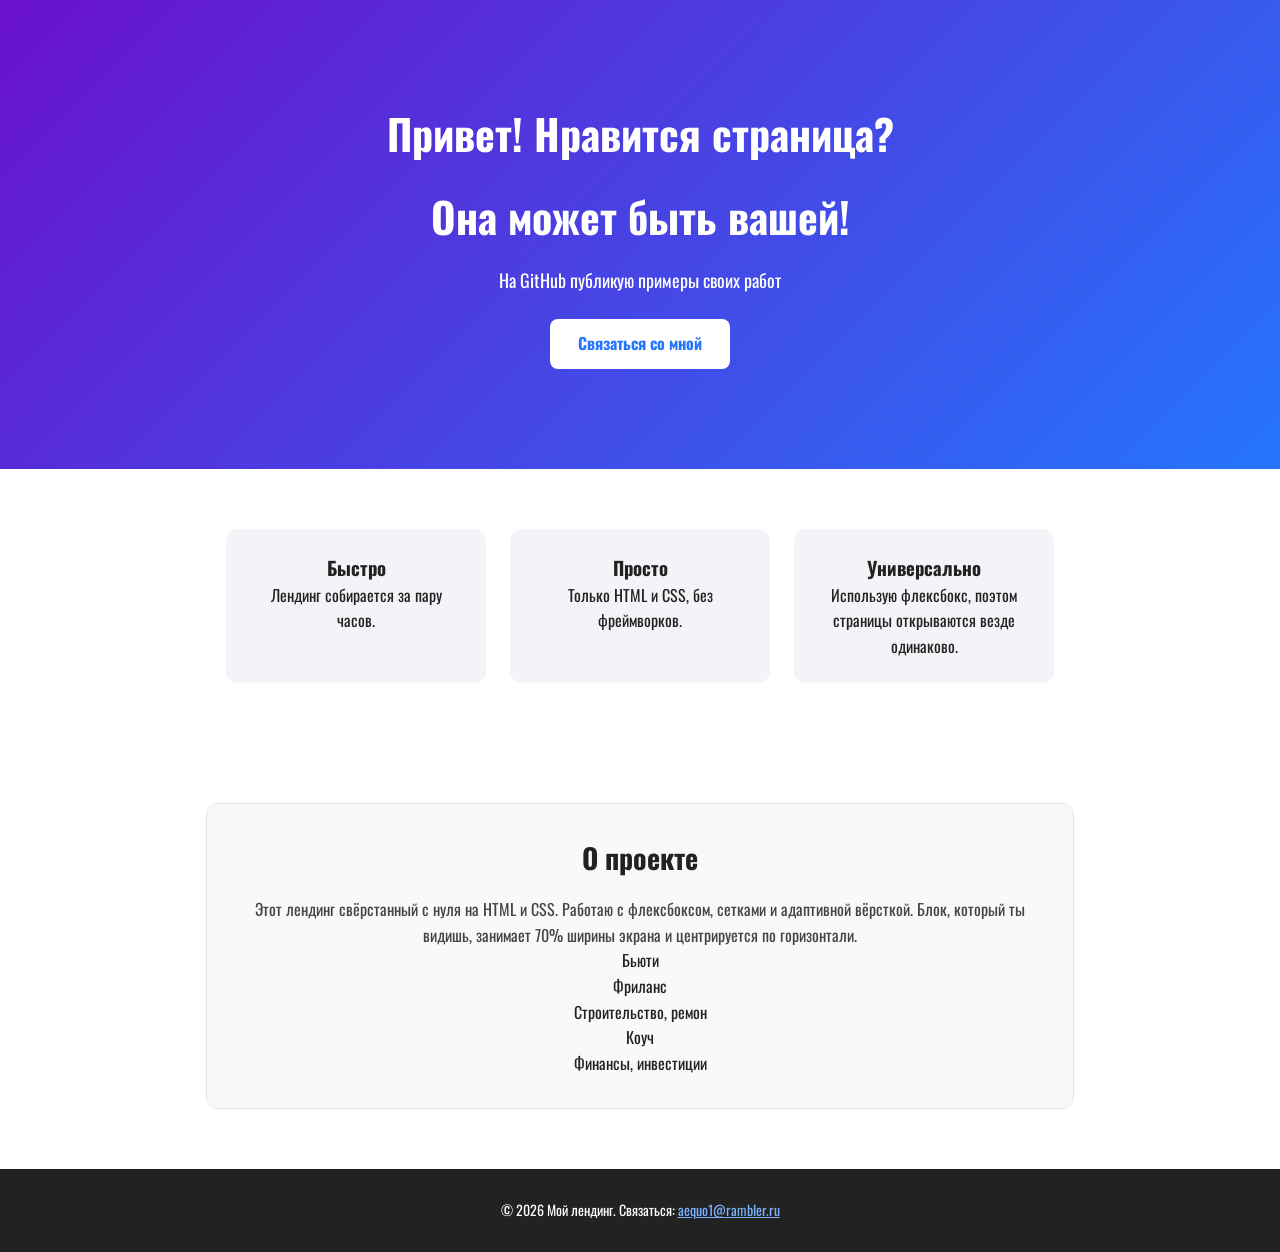
<file: index.html>
<!DOCTYPE html>
<html lang="ru">
<head>
  <meta charset="UTF-8">
  <meta name="viewport" content="width=device-width, initial-scale=1.0">
  <title>Landing Page</title>
  <link rel="stylesheet" href="style.css">
  <link rel="preconnect" href="https://fonts.googleapis.com">
<link rel="preconnect" href="https://fonts.gstatic.com" crossorigin>
<link href="https://fonts.googleapis.com/css2?family=Oswald:wght@400;700&family=Rubik:wght@400;500;700&display=swap" rel="stylesheet">

</head>
<body>
  <header class="hero">
    <h1>Привет! Нравится страница?</h1>
    <h1>Она может быть вашей!</h1>
    <p>На GitHub публикую примеры своих работ</p>
    <a href="#contact" class="btn">Связаться со мной</a>
  </header>

  <section class="features">
    <div class="card">
      <h3>Быстро</h3>
      <p>Лендинг собирается за пару часов.</p>
    </div>
    <div class="card">
      <h3>Просто</h3>
      <p>Только HTML и CSS, без фреймворков.</p>
    </div>
    <div class="card">
      <h3>Универсально</h3>
      <p>Использую флексбокс, поэтом страницы открываются везде одинаково.</p>
    </div>
  </section>
  <section class="about">
  <div class="about-box">
    <h2>О проекте</h2>
    <p>
      Этот лендинг свёрстанный с нуля на HTML и CSS.
      Работаю с флексбоксом, сетками и адаптивной вёрсткой.
      Блок, который ты видишь, занимает 70% ширины экрана и центрируется по горизонтали.
    </p>
    <ul>
      <li>Бьюти</li>
      <li>Фриланс</li>
      <li>Строительство, ремон</li>
      <li>Коуч</li>
      <li>Финансы, инвестиции</li>
    </ul>
  </div>
</section>

  <footer id="contact">
    <p>© 2026 Мой лендинг. Связаться: <a href="mailto:aeuqo1@rambler.ru">aequo1@rambler.ru</a></p>
  </footer>
</body>
</html>
</file>
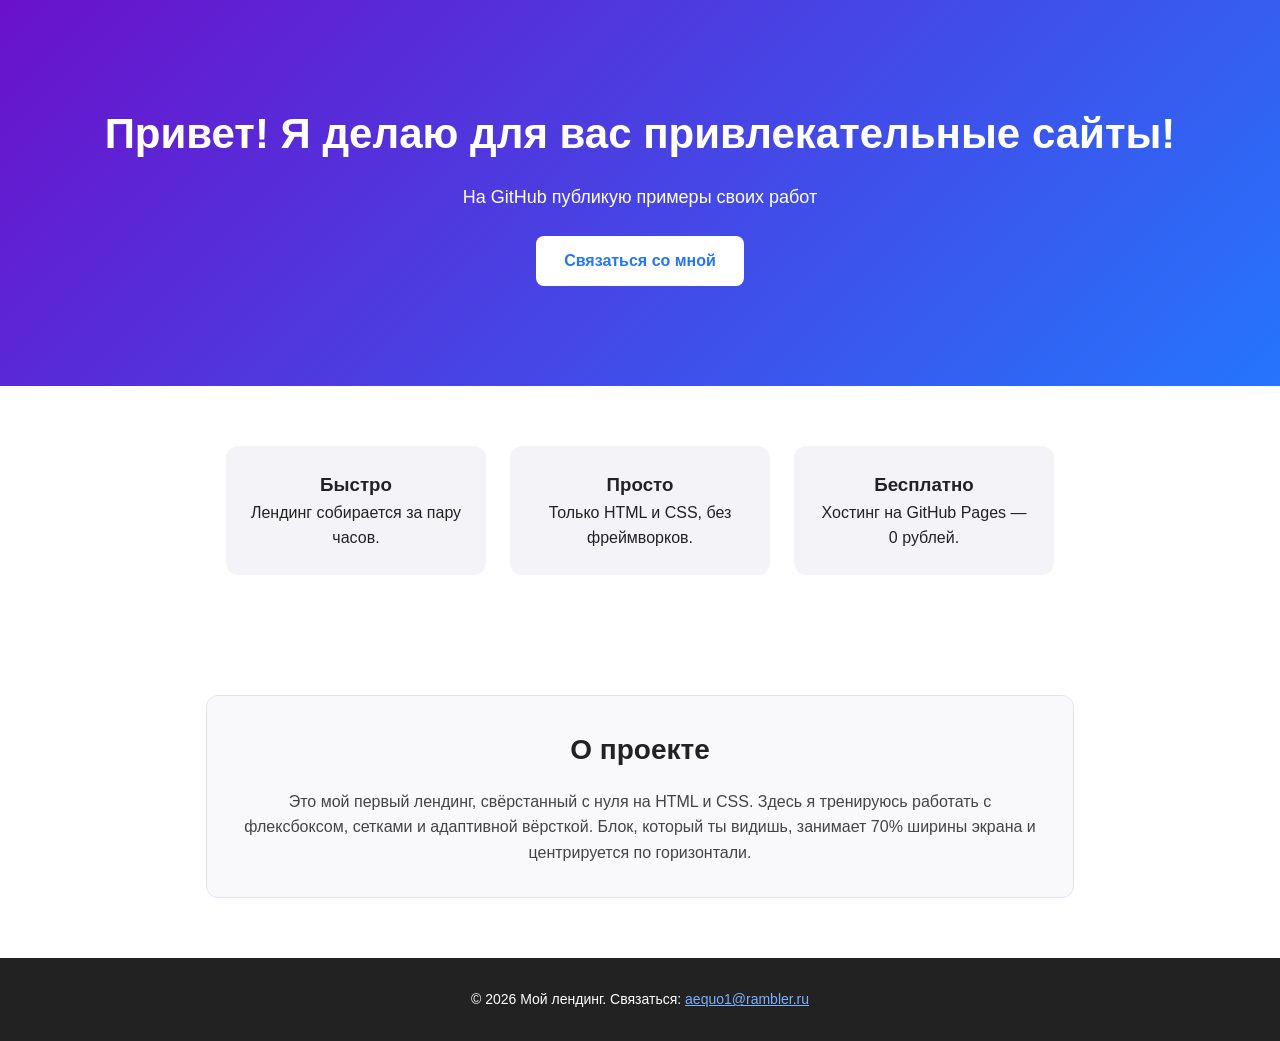
<file: webpage.html>
<!DOCTYPE html>
<html lang="ru">
<head>
  <meta charset="UTF-8">
  <meta name="viewport" content="width=device-width, initial-scale=1.0">
  <title>Мой первый лендинг</title>
  <link rel="stylesheet" href="style.css">
</head>
<body>
  <header class="hero">
    <h1>Привет! Я делаю для вас привлекательные сайты!</h1>
    <p>На GitHub публикую примеры своих работ</p>
    <a href="#contact" class="btn">Связаться со мной</a>
  </header>

  <section class="features">
    <div class="card">
      <h3>Быстро</h3>
      <p>Лендинг собирается за пару часов.</p>
    </div>
    <div class="card">
      <h3>Просто</h3>
      <p>Только HTML и CSS, без фреймворков.</p>
    </div>
    <div class="card">
      <h3>Бесплатно</h3>
      <p>Хостинг на GitHub Pages — 0 рублей.</p>
    </div>
  </section>
  <section class="about">
  <div class="about-box">
    <h2>О проекте</h2>
    <p>
      Это мой первый лендинг, свёрстанный с нуля на HTML и CSS.
      Здесь я тренируюсь работать с флексбоксом, сетками и адаптивной вёрсткой.
      Блок, который ты видишь, занимает 70% ширины экрана и центрируется по горизонтали.
    </p>
  </div>
</section>

  <footer id="contact">
    <p>© 2026 Мой лендинг. Связаться: <a href="mailto:aeuqo1@rambler.ru">aequo1@rambler.ru</a></p>
  </footer>
</body>
</html>
</file>
<file: style.css>
* { margin: 0; padding: 0; box-sizing: border-box; }

body {
  font-family: 'Oswald', sans-serif;
  color: #222;
  line-height: 1.6;
}

.hero {
  background: linear-gradient(135deg, #6a11cb, #2575fc);
  color: #fff;
  text-align: center;
  padding: 100px 20px;
}

.hero h1 { font-size: 42px; margin-bottom: 16px; }
.hero p  { font-size: 18px; margin-bottom: 24px; }

.btn {
  display: inline-block;
  background: #fff;
  color: #2575fc;
  padding: 12px 28px;
  border-radius: 8px;
  text-decoration: none;
  font-weight: bold;
}

.features {
  display: flex;
  gap: 24px;
  justify-content: center;
  padding: 60px 20px;
  flex-wrap: wrap;
}

.card {
  background: #f4f4f8;
  padding: 24px;
  border-radius: 12px;
  width: 260px;
  text-align: center;
}

footer {
  text-align: center;
  padding: 30px;
  background: #222;
  color: #fff;
  font-size: 14px;
}
footer a { color: #7bb1ff; }

.about {
  padding: 60px 20px;
  display: flex;
  justify-content: center;   /* центрируем дочерний блок по горизонтали */
}

.about-box {
  width: 70%;                /* 70% ширины родителя */
  background: #f9f9fc;
  border: 1px solid #e4e4ee;
  border-radius: 12px;
  padding: 32px;
  text-align: center;
}

.about-box h2 {
  margin-bottom: 16px;
  font-size: 28px;
}

.about-box p {
  color: #444;
  font-size: 16px;
}

ul {
    list-style: none;
    padding: 0;
    margin: 0;
}
</file>
